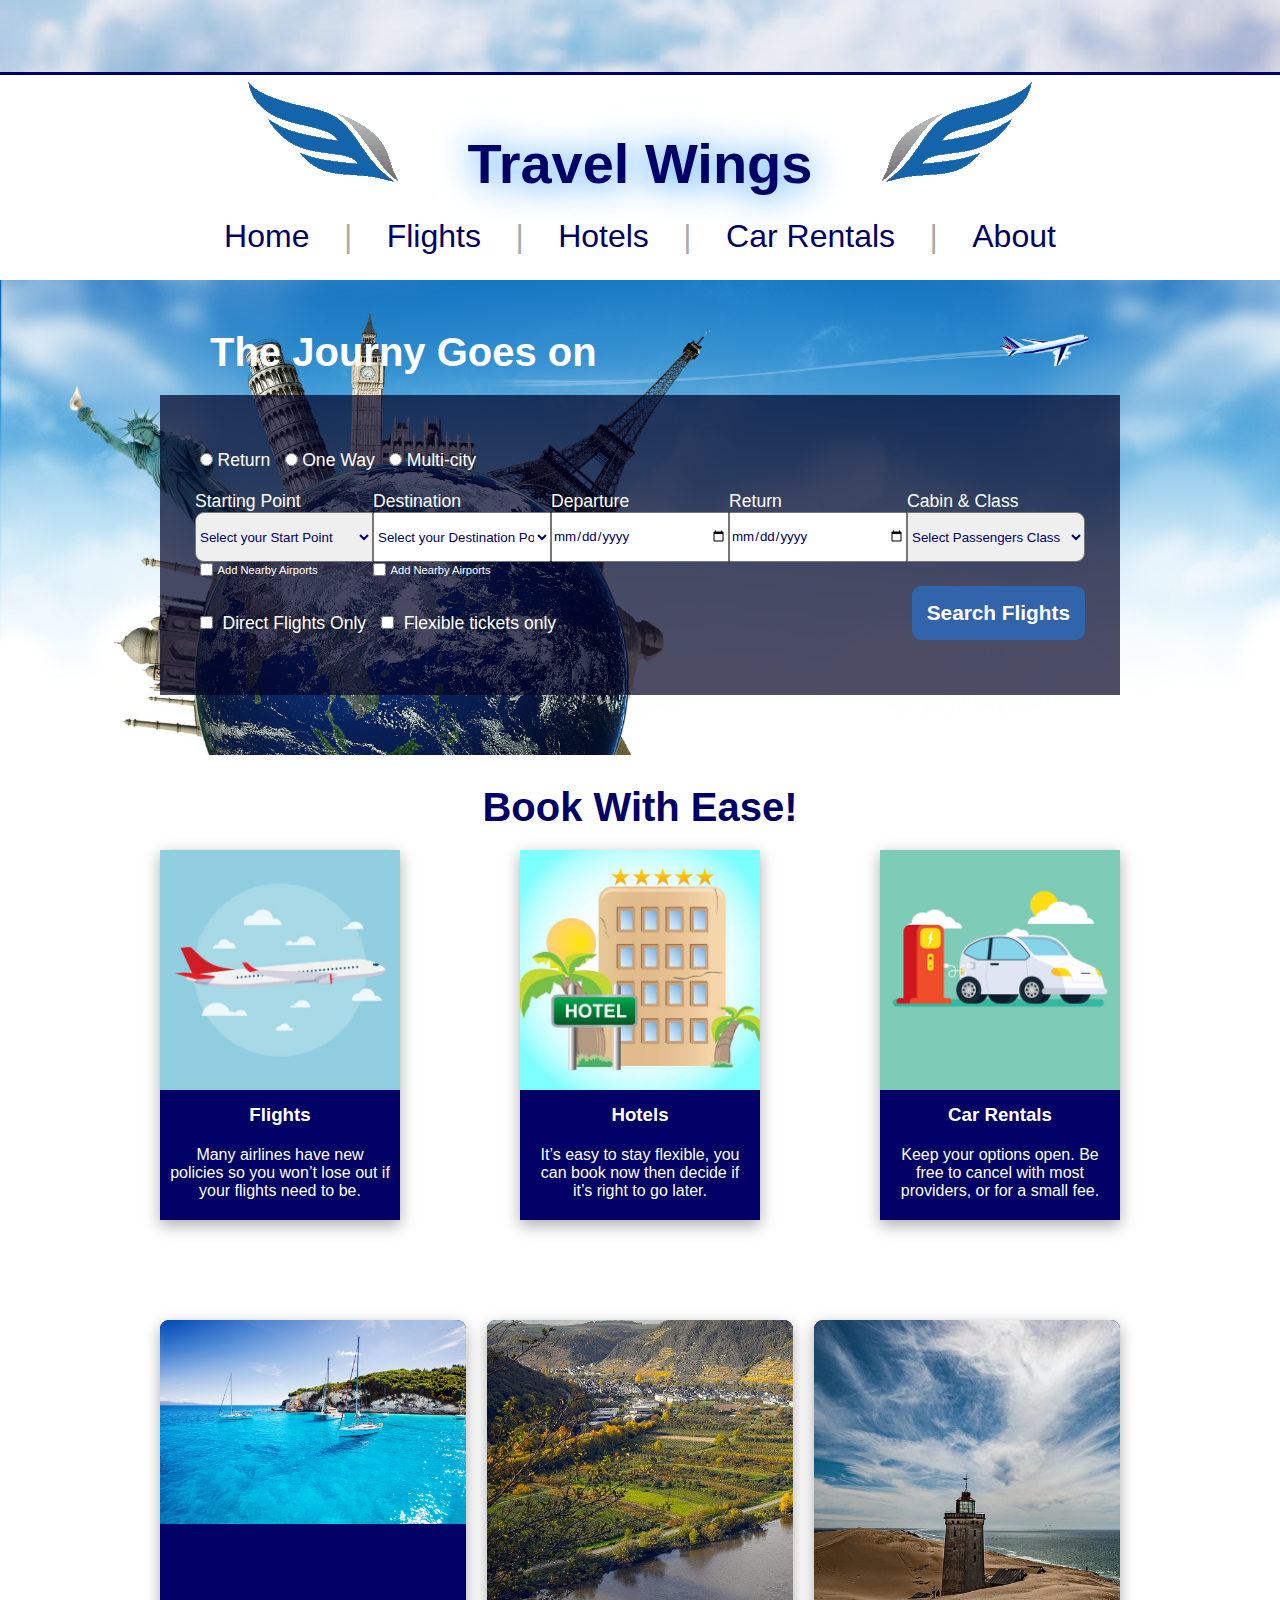
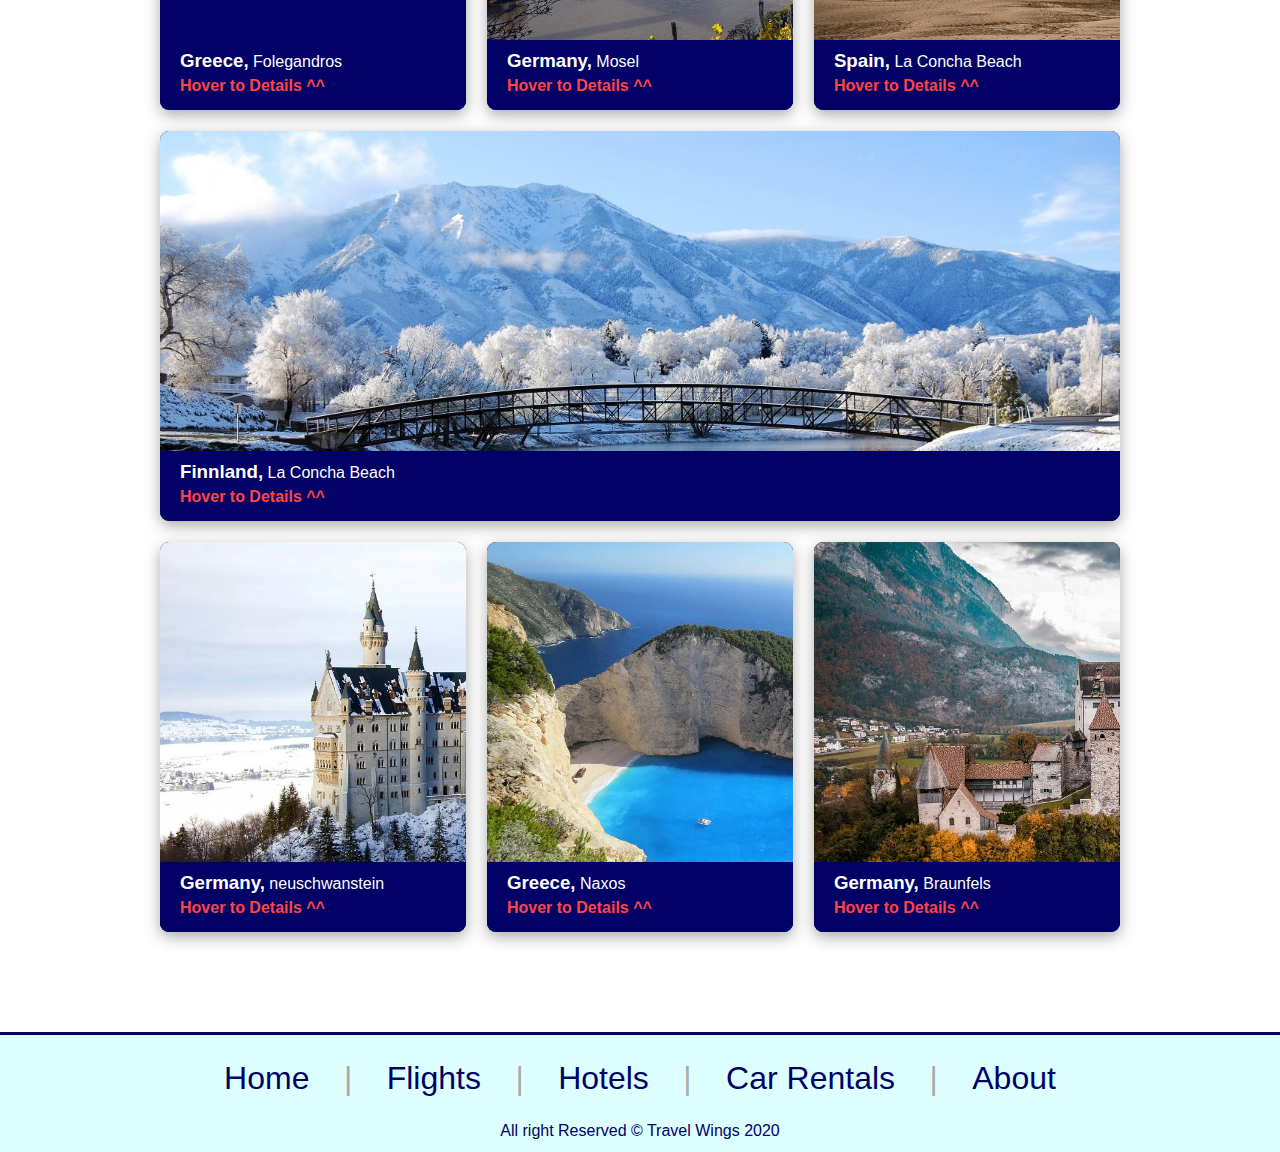
<file: index.html>
<!DOCTYPE html>
<html lang="en">

<head>
    <meta charset="UTF-8">
    <meta name="viewport" content="width=device-width, initial-scale=1.0">
    <meta name="author" content="Hossam Othman">
    <meta name="keywords" content="travel, vocation, trip, holiday">
    <link rel="stylesheet" href="style.css">
    <link rel="stylesheet" href="https://use.fontawesome.com/releases/v5.15.1/css/all.css" integrity="sha384-vp86vTRFVJgpjF9jiIGPEEqYqlDwgyBgEF109VFjmqGmIY/Y4HV4d3Gp2irVfcrp" crossorigin="anonymous">
    <title>Travel Wings</title>

</head>

<body>
    <header>
        <div id="header-image"></div>
        <h1>Travel Wings</h1>
        <nav>
            <ul>
                <li><a href="index.html">Home</a></li>
                <li>|</li>
                <li><a href="#">Flights</a></li>
                <li>|</li>
                <li><a href="#">Hotels</a></li>
                <li>|</li>
                <li><a href="#">Car Rentals</a></li>
                <li>|</li>
                <li><a href="about.html">About</a></li>
            </ul>
        </nav>
    </header>
    <main>
        <div class="background">
            <div class="container">
                <h2>The Journy Goes on</h2>
                <form>
                    <div>
                        <div>
                            <input type="radio" id="return" name="flight">
                            <label for="return">Return</label>
                            </div>
                        <div>
                            <input type="radio" id="oneway" name="flight">
                            <label for="oneway">One Way</label>
                        </div>
                        <div>
                            <input type="radio" id="multicity" name="flight">
                            <label for="multicity">Multi-city</label>
                        </div>
                    </div>

                    <div class="search">
                        <div>
                            <label for="startPoint">Starting Point</label>
                            <select name="airport" id="startPoint">
                                <option value="" disabled selected>Select your Start Point</option>>
                                <option value="hamburg">Hamburg</option>
                                <option value="frankfort">Frankfort</option>
                                <option value="amsterdam">Amsterdam</option>
                                <option value="tallinn">Tallinn</option>
                                <option value="london">London</option>
                                <option value="cairo">Cairo</option>
                            </select>
                            <div>
                                <input type="checkbox" id="portsNear" name="portsNear" value="addPorts">
                                <label for="portsNear">Add Nearby Airports</label>
                            </div>
                        </div>
                        <div>
                            <label for="destination">Destination</label>
                            <select name="airport" id="destination">
                                <option value="" disabled selected>Select your Destination Point</option>>
                                <option value="hamburg">Hamburg</option>
                                <option value="frankfort">Frankfort</option>
                                <option value="amsterdam">Amsterdam</option>
                                <option value="tallinn">Tallinn</option>
                                <option value="london">London</option>
                                <option value="cairo">Cairo</option>
                            </select>
                            <div>
                                <input type="checkbox" id="portsNear" name="portsNear" value="addPorts">
                                <label for="portsNear">Add Nearby Airports</label>
                            </div>
                        </div>
                        <div>
                            <label for="departure">Departure</label>
                            <input type="date" id="departure">
                        </div>
                        <div>
                            <label for="return">Return</label>
                            <input type="date" id="return">
                        </div>
                        <div>
                            <label for="class">Cabin & Class</label>
                            <select name="class" id="class">
                                <option value="" disabled selected>Select Passengers Class</option>>
                                <option value="economy">Economy</option>
                                <option value="business">Business</option>
                                <option value="firstClass">First Class</option>
                            </select>
                        </div>
                    </div>
                    <div class="direct_flexible">
                        <div>
                            <input type="checkbox" id="direct" name="direct" value="directFlights">
                            <label for="direct">Direct Flights Only</label>
                        </div>
                        <div>
                            <input type="checkbox" id="flexible" name="flexible" value="flexibleTickets">
                            <label for="flexible">Flexible tickets only</label>
                        </div>
                    </div>
                    <div class="submit">
                        <input type="submit" value="Search Flights">
                    </div>

                </form>
            </div>
        </div>
        <section class="services">
            <h2>Book With Ease!</h2>
            <div class="cards">
                <div>
                    <a href="#"><img src="img/airplane.jpg" alt="aeroplane"></a>
                    <h3>Flights</h3>
                    <p>Many airlines have new policies so you won’t lose out if your flights need to be.</p>
                </div>
                <div>
                    <a href="#"><img src="img/Hotel-Vector.jpg" alt="hotel"></a>
                    <h3>Hotels</h3>
                    <p>It’s easy to stay flexible, you can book now then decide if it’s right to go later.</p>
                </div>
               
                <div>
                    <a href="#"><img src="img/Car_Charging_Power.jpg" alt="car rental"></a>
                    <h3>Car Rentals</h3>
                    <p>Keep your options open. Be free to cancel with most providers, or for a small fee.</p>
                </div>
            </div>
        </section>
        <section class="bundles">
            <div>
                <img src="img/Greece-3.jpg" width="100%" alt="">
                <div class="details-slide">
                    <h3>Greece,</h3>
                    <span>Folegandros</span>
                    <a href="#"> Hover to Details <i class="fas fa-angle-double-right"></i><th>^^</th></a>
                    <p>Lorem ipsum dolor sit amet consectetur, adipisicing elit. Quas sequi minus, odio asperiores recusandae deserunt magni consectetur, expedita veritatis fugit nemo esse iste vero deleniti architecto? Beatae, possimus? Expedita, totam.</p>
                    <a href="#" class="book-now">Book Now</a>
                </div>
            </div>
            <div>
                <img src="img/vineyards-4666055_960_720.jpg" height="100%" alt="">
                <div class="details-slide">
                    <h3>Germany,</h3>
                    <span>Mosel</span>
                    <a href="#"> Hover to Details <i class="fas fa-angle-double-right"></i><th>^^</th></a>
                    <p>Lorem ipsum dolor sit amet consectetur, adipisicing elit. Quas sequi minus, odio asperiores recusandae deserunt magni consectetur, expedita veritatis fugit nemo esse iste vero deleniti architecto? Beatae, possimus? Expedita, totam.</p>
                    <a href="#" class="book-now">Book Now</a>
                    </div>
            </div>
            <div>
                <img src="img/lighthouse-5702233_960_720.jpg" height="100%" alt="">
                <div class="details-slide">
                    <h3>Spain,</h3>
                    <span>La Concha Beach</span>
                    <a href="#"> Hover to Details <i class="fas fa-angle-double-right"></i><th>^^</th></a>
                    <p>Lorem ipsum dolor sit amet consectetur, adipisicing elit. Quas sequi minus, odio asperiores recusandae deserunt magni consectetur, expedita veritatis fugit nemo esse iste vero deleniti architecto? Beatae, possimus? Expedita, totam.</p>
                    <a href="#" class="book-now">Book Now</a>
                </div>
            </div>
            <div>
                <img src="img/beautiful_winter_scene-wallpaper-1280x768.jpg" width="100%" alt="">
                <div class="details-slide">
                    <h3>Finnland,</h3>
                    <span>La Concha Beach</span>
                    <a href="#"> Hover to Details <i class="fas fa-angle-double-right"></i><th>^^</th></a>
                    <p>Lorem ipsum dolor sit amet consectetur, adipisicing elit. Quas sequi minus, odio asperiores recusandae deserunt magni consectetur, expedita veritatis fugit nemo esse iste vero deleniti architecto? Beatae, possimus? Expedita, totam.
                    Snow and ice during the winter time has led to other means of transportation, such as sledges, skis and skates. This also led to different pastimes and sports being developed in the winter season as compared to other times of the year. Naturally, winter sports are more popular in countries with longer winter seasons.
                    Common individual sports include cross-country skiing, alpine skiing, snowboarding, ski jumping, speed skating, figure skating, luge, skeleton, bobsleigh, ski orienteering and snowmobiling.
                    </p>
                    <a href="#" class="book-now">Book Now</a>
                </div>
            </div>
            <div>
                <img src="img/neuschwanstein-701732_960_720.jpg" height="100%" alt="">
                <div class="details-slide">
                    <h3>Germany,</h3>
                    <span>neuschwanstein</span>
                    <a href="#"> Hover to Details <i class="fas fa-angle-double-right"></i><th>^^</th></a>
                    <p>Lorem ipsum dolor sit amet consectetur, adipisicing elit. Quas sequi minus, odio asperiores recusandae deserunt magni consectetur, expedita veritatis fugit nemo esse iste vero deleniti architecto? Beatae, possimus? Expedita, totam.</p>
                    <a href="#" class="book-now">Book Now</a>
                </div>
            </div>
            <div>
                <img src="img/beach-418742_960_720.jpg" height="100%" alt="">
                <div class="details-slide">
                    <h3>Greece,</h3>
                    <span>Naxos</span>
                    <a href="#"> Hover to Details <i class="fas fa-angle-double-right"></i><th>^^</th></a>
                    <p>Lorem ipsum dolor sit amet consectetur, adipisicing elit. Quas sequi minus, odio asperiores recusandae deserunt magni consectetur, expedita veritatis fugit nemo esse iste vero deleniti architecto? Beatae, possimus? Expedita, totam.</p>
                    <a href="#" class="book-now">Book Now</a>
                </div>
            </div>
            <div>
                <img src="img/castle-5693094_960_720.jpg" height="100%" alt="">
                <div class="details-slide">
                    <h3>Germany,</h3>
                    <span>Braunfels</span>
                    <a href="#"> Hover to Details <i class="fas fa-angle-double-right"></i><th>^^</th></a>
                    <p>Lorem ipsum dolor sit amet consectetur, adipisicing elit. Quas sequi minus, odio asperiores recusandae deserunt magni consectetur, expedita veritatis fugit nemo esse iste vero deleniti architecto? Beatae, possimus? Expedita, totam.</p>
                    <a href="#" class="book-now">Book Now</a>
                </div>
            </div>
            


        </section>
    </main>
    <footer>
        <nav>
            <ul>
                <li><a href="index.html">Home</a></li>
                <li>|</li>
                <li><a href="#">Flights</a></li>
                <li>|</li>
                <li><a href="#">Hotels</a></li>
                <li>|</li>
                <li><a href="#">Car Rentals</a></li>
                <li>|</li>
                <li><a href="about.html">About</a></li>
            </ul>
        </nav>
        <p>All right Reserved &copy; Travel Wings 2020</p>

    </footer>




</body>

</html>
</file>
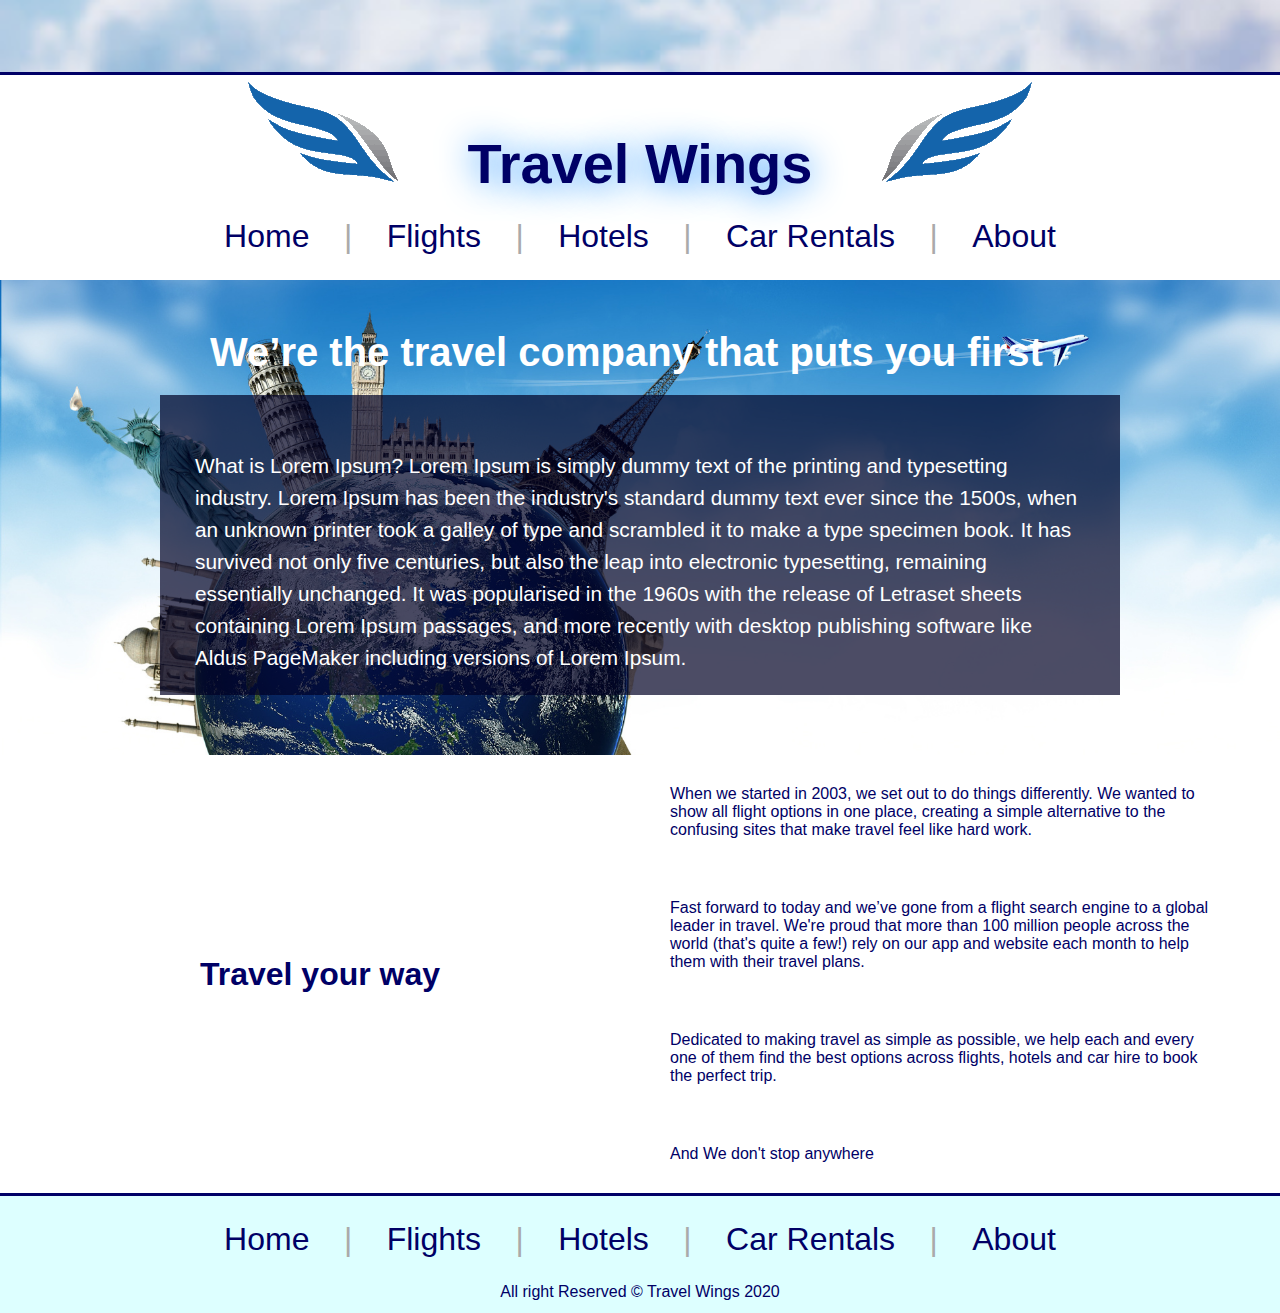
<file: about.html>
<!DOCTYPE html>
<html>

<head>
    <meta charset="UTF-8">
    <meta name="viewport" content="width=device-width, initial-scale=1.0">
    <meta name="author" content="Hossam Othman">
    <meta name="keywords" content="travel, vocation, trip, holiday">
    <link rel="stylesheet" href="style.css">
    <link rel="stylesheet" href="https://use.fontawesome.com/releases/v5.15.1/css/all.css"
        integrity="sha384-vp86vTRFVJgpjF9jiIGPEEqYqlDwgyBgEF109VFjmqGmIY/Y4HV4d3Gp2irVfcrp" crossorigin="anonymous">
    <title>Travel Wings</title>

</head>

<body>
    <header>
        <div id="header-image"></div>
        <h1>Travel Wings</h1>
        <nav>
            <ul>
                <li><a href="index.html">Home</a></li>
                <li>|</li>
                <li><a href="#">Flights</a></li>
                <li>|</li>
                <li><a href="#">Hotels</a></li>
                <li>|</li>
                <li><a href="#">Car Rentals</a></li>
                <li>|</li>
                <li><a href="about.html">About</a></li>
            </ul>
        </nav>
    </header>
    <main>
        <div class="background">
            <div class="container">
                <h2>We’re the travel company that puts you first</h2>
                <p>
                    What is Lorem Ipsum?
                    Lorem Ipsum is simply dummy text of the printing and typesetting industry. Lorem Ipsum has been the
                    industry's standard dummy text ever since the 1500s, when an unknown printer took a galley of type
                    and scrambled it to make a type specimen book. It has survived not only five centuries, but also the
                    leap into electronic typesetting, remaining essentially unchanged. It was popularised in the 1960s
                    with the release of Letraset sheets containing Lorem Ipsum passages, and more recently with desktop
                    publishing software like Aldus PageMaker including versions of Lorem Ipsum.
                </p>
            </div>
        </div>
        <div class="about-us">
            <div>
                <h2>Travel your way</h2>
            </div>
            <div>
                <p>When we started in 2003, we set out to do things differently. We wanted to show all flight options in one place, creating a simple alternative to the confusing sites that make travel feel like hard work.</p>
                <p>Fast forward to today and we’ve gone from a flight search engine to a global leader in travel. We're proud that more than 100 million people across the world (that's quite a few!) rely on our app and website each month to help them with their travel plans.

                </p>
                <p>Dedicated to making travel as simple as possible, we help each and every one of them find the best options across flights, hotels and car hire to book the perfect trip.</p>
                <p>And We don't stop anywhere</p>
            </div>

        </div>



    </main>

    <footer>
        <nav>
            <ul>
                <li><a href="index.html">Home</a></li>
                <li>|</li>
                <li><a href="#">Flights</a></li>
                <li>|</li>
                <li><a href="#">Hotels</a></li>
                <li>|</li>
                <li><a href="#">Car Rentals</a></li>
                <li>|</li>
                <li><a href="about.html">About</a></li>
            </ul>
        </nav>
        <p>All right Reserved &copy; Travel Wings 2020</p>

    </footer>
</body>

</html>
</file>
<file: style.css>
* , *::before , *::after {
   margin: 0;
   padding: 0;
   box-sizing: border-box;
   text-decoration: none;
   color: #006;
   font-family: 'Segoe UI', Tahoma, Geneva, Verdana, sans-serif;
   -webkit-font-smoothing: antialiased;
   -moz-osx-font-smoothing: grayscale;
}

body{
   width: 100vw;
}
#header-image {
background-image: url("img/unnamed.jpg");
background-size: cover;
background-position: 0px 550px;
background-color: #3D7DC6;
width:100vw;
height: 75px;
border-bottom: 3px solid #006
}

header {
   perspective: 700px
}
header h1 {
   font-size: 3.5rem;
   text-align:center;
   color: #006;
   text-shadow: 0 2px 35px dodgerblue;
   padding: 5px 0 17px;
   z-index: 3;
}
header h1::before {
content: url('img/libyan-wings-logo-flip.png');
padding: 70px;
}

header h1::after {
content: url('img/libyan-wings-logo.png');
padding: 70px;
}

header nav ul, footer nav ul{
   width: fit-content;
   margin: 5px auto;
   margin-bottom: 25px;
}
header nav ul li, footer nav ul li {
   display: inline-block;
   color: #006;
   font-size: 2rem;
   text-align: center;
   padding: 0 15px;
   font-weight:500;
}
header nav ul li:nth-last-of-type(even), footer nav ul li:nth-last-of-type(even) {
   display: inline-block;
   color: #aaa;
   font-size: 2rem;
   text-align: center;
   padding: 0 15px;
   font-weight:500;
}
header nav ul li a:hover, footer nav ul li a:hover {
   color: dodgerblue;
}

.background {
   background-image: url("img/tourism-destinations.jpg");
   background-size: cover;
   width: 100%;
   height: fit-content;
   padding: 15px 0;
}

.container{
   width: 75%;
   min-height: 400px;
   margin: 10px auto;
}
.container h2{
   color: #fff;
   font-size: 2.5rem;
   margin: 35px 50px 20px;
}
.container p {
   width: 100%;
   color:#fff;
   font-size: 1.3rem;
   line-height: 2rem;
   height: 300px;
   background-color: rgba(0,0,36,.7);
   padding: 55px 35px;
}
main .about-us {
   display:grid;
   grid-template-columns: 1fr 1fr;
   justify-content: space-around;
   align-items: center;
}
.about-us h2 {
   font-size: 2rem;
   text-align: center;
}
.about-us div p{
   margin: 0 30px 0 0;
   padding: 30px;
}

form {
   width: 100%;
   height: 300px;
   background-color: rgba(0,0,36,.7);
   padding: 55px 35px;
   position:relative;
}



form div label {
   color: #fff;
   font-size: 1.1rem;
}

form div:first-of-type div {
   display: inline;
   padding: 0 5px;
}

form .search {
   display:flex;
   margin-top: 20px;
}

form .search > div {
   width:20%;
   display: flex;
   flex-direction: column;
}


form .search > div > input, .search > div > select{
   height: 50px;
}

form .search div div label {
   font-size: .7rem;
   vertical-align: .1rem;
}

form .search > div:first-of-type > select {
border-top-left-radius: 9px;
border-bottom-left-radius: 9px;
}


form .search > div:last-of-type > select {
   border-top-right-radius: 9px;
   border-bottom-right-radius: 9px;
}

form .airports_checkbox {
   Display:flex;
   margin: 5px 5px 20px;
}

form .direct_flexible{
display:flex;
margin:35px 5px;
}


form .direct_flexible div label {
   line-height: 10px;
   padding: 0 15px 0 5px;
}

form .submit input[type=submit] {
   color:#fff;
   font-size: 1.3rem;
   font-weight: 600;
   background: #3264AB;
   border: none;
   padding: 15px;
   border-radius: 9px;
   position:absolute;
   bottom: 55px;
   right: 35px;
   cursor: pointer;
}
form .submit input[type=submit]:hover {
   color: #006;
   background:#fff;
}

.services{
   width: 75%;
   margin: 30px auto;
}

.services h2 {
   font-size: 2.5rem;
   text-align: center;
   margin: 20px;
}

.services .cards{
   display:flex;
   justify-content: space-between;
}
.services .cards div {
   width:25%;
   background: #006;
   box-shadow: 0 5px 15px #aaa;
}
.services .cards div:hover {
   box-shadow: 0 1px 17px #006;
}

.services .cards div img {
   width:100%;
}

.services .cards div h3 {
   text-align: center;
   color: #fff;
   margin: 10px;
}
.services .cards div p {
   text-align: center;
   color: #fff;
   padding: 10px 10px 20px;
}

.bundles{
   display:grid;
   grid-template-columns: 500px 250px 250px;
   grid-template-rows: 1fr 1fr 1fr;
   grid:
   'greece germany spain'
   'finn finn finn'
   'aa bb cc';
   gap: 1.3rem;
   width:75%;
   margin: 100px auto;
}
.bundles > div {
height: 390px;
overflow: hidden;
box-shadow: 0 5px 15px #aaa;
border-radius: 9px;
background: #006;
position: relative;
}

.bundles div:nth-child(1){
   grid-area: greece;
}

.bundles div:nth-of-type(2){
   grid-area: germany;
}
.bundles div:nth-of-type(3){
   grid-area: spain;
}
.bundles div:nth-of-type(4){
   grid-area: finn;
}
.bundles div:nth-of-type(5){
   grid-area: aa;
}
.bundles div:nth-of-type(6){
   grid-area: bb;
}


.bundles > div:hover {
   transition-duration: .5s;
   box-shadow: 0 1px 17px #006;
}

.bundles div img:hover{
   transition-duration: 1s;
   transition-timing-function: ease-in-out;
   transform: scale(1.1);
}
.bundles .details-slide {
   position:absolute;
   bottom: 0;
   height: 70px;
   width: 100%;
   background: #006;
   z-index: 2;
   padding: 10px 20px;
}
.details-slide h3, .details-slide span {
   color: #fff;
   display: inline-block;
}


.details-slide  a {
   color: #f44;
   font-weight: 700;
   padding: 5px 0;
   display: block;
}

.details-slide p {
   color: #fff;
   padding: 40px 0;
   display: block;
}

.details-slide .book-now{
   color: #fff;
   font-weight: 700;
   padding: 15px 20px;
   background: #f44;
   border-radius: 9px;
   width: fit-content;
   margin: 5px auto;
   display: block;
}
.details-slide .book-now:hover {
   background: #fff;
   color: #006;
}


.bundles .details-slide:hover {
   transition-duration: .3s;
   transition-timing-function: ease-in-out;
   height: 350px;
   width: 100%;
   display: block;
}
.bundles .details-slide:hover a:nth-of-type(1) {
   display: none;
}

footer {
   width: 100%;
   height: 120px;
   position: relative;
   background-color: #dff;
   text-align: center;
   padding: 20px 0 0;
   border-top: 3px solid #006;
   top: 50%;
}
</file>
